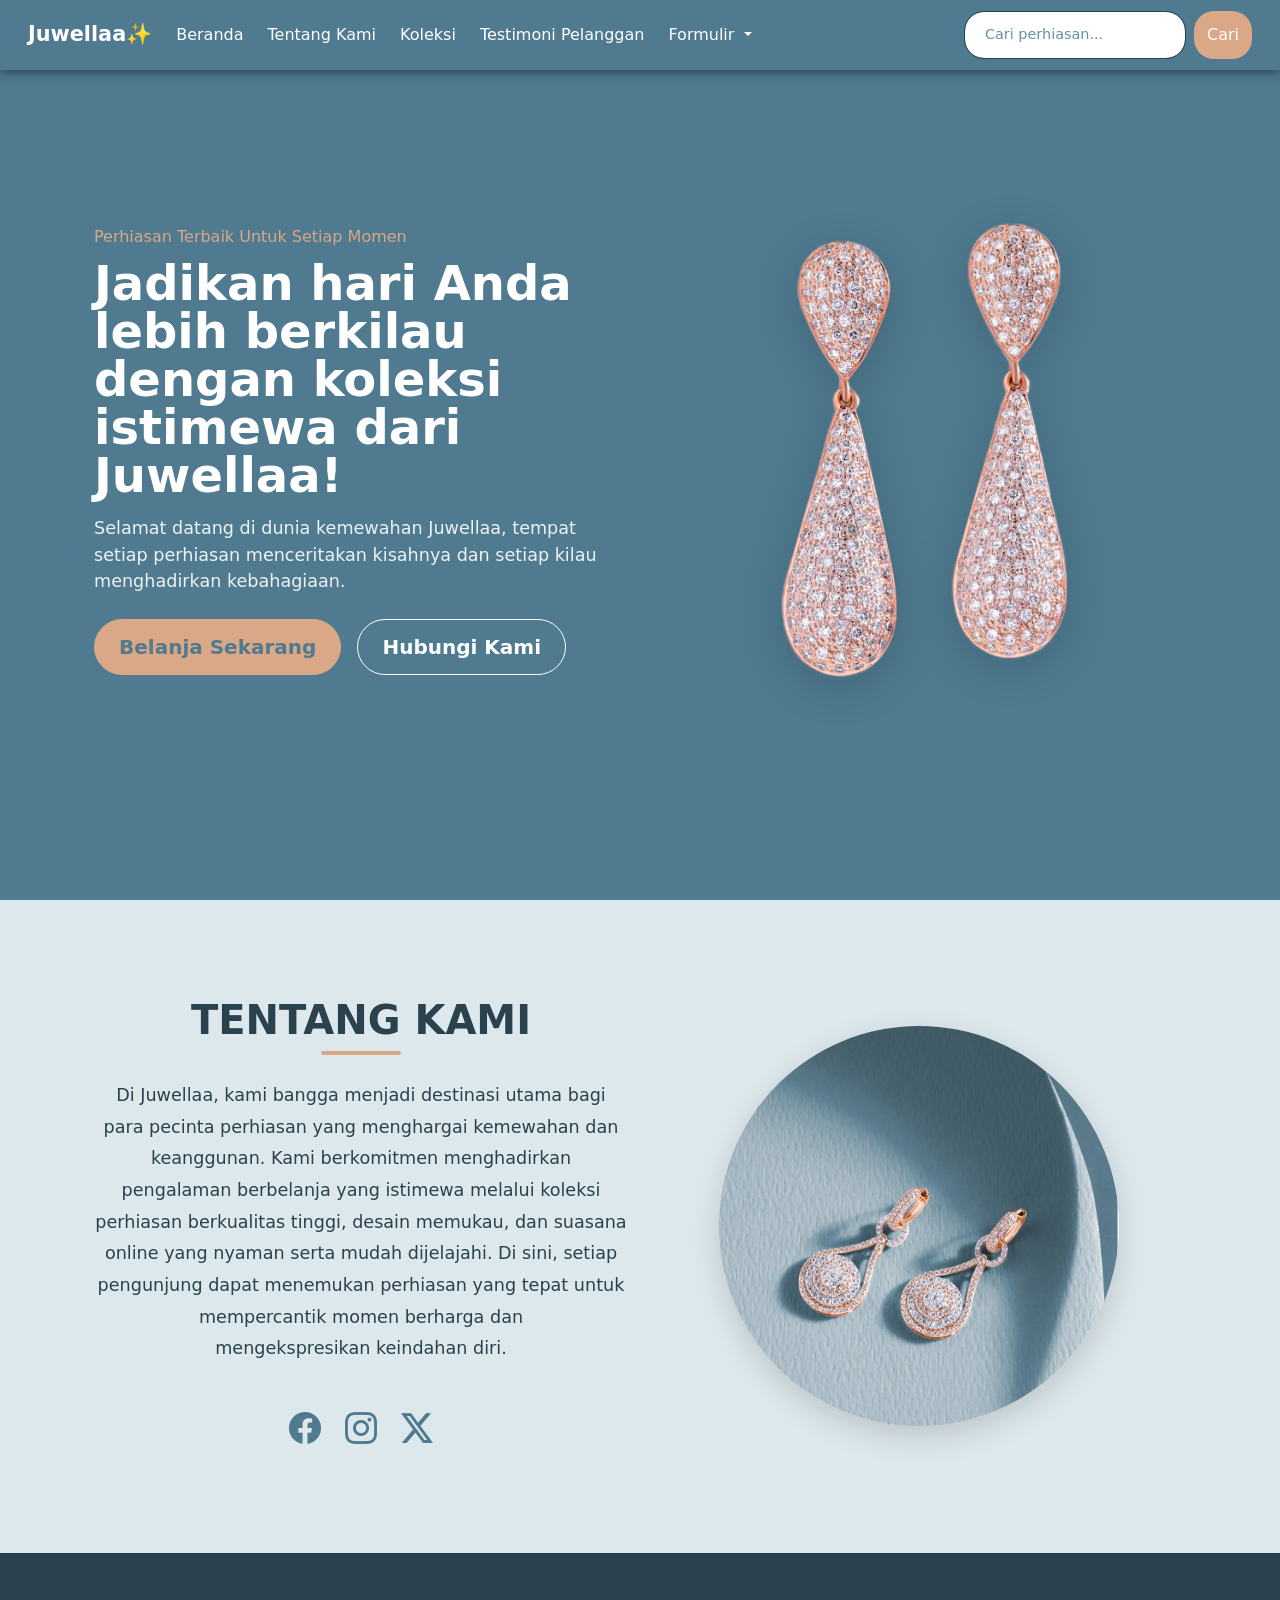
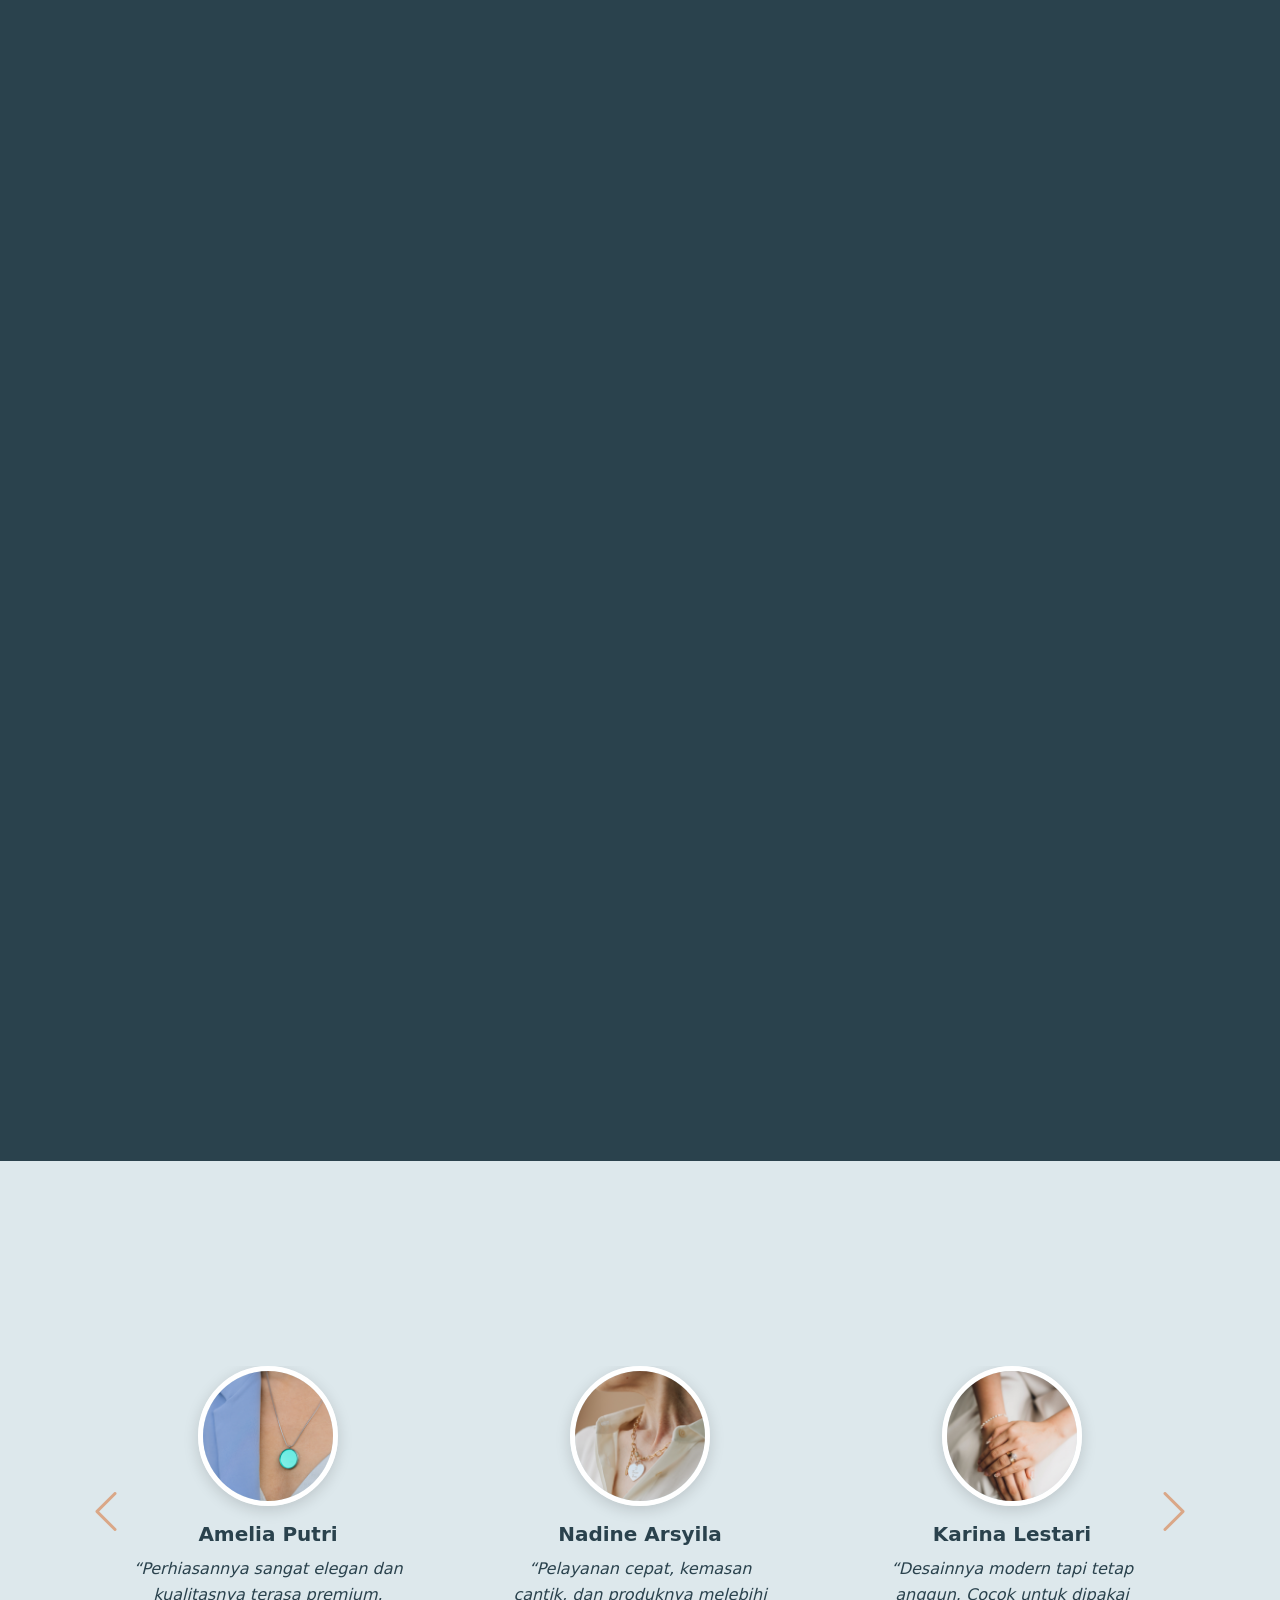
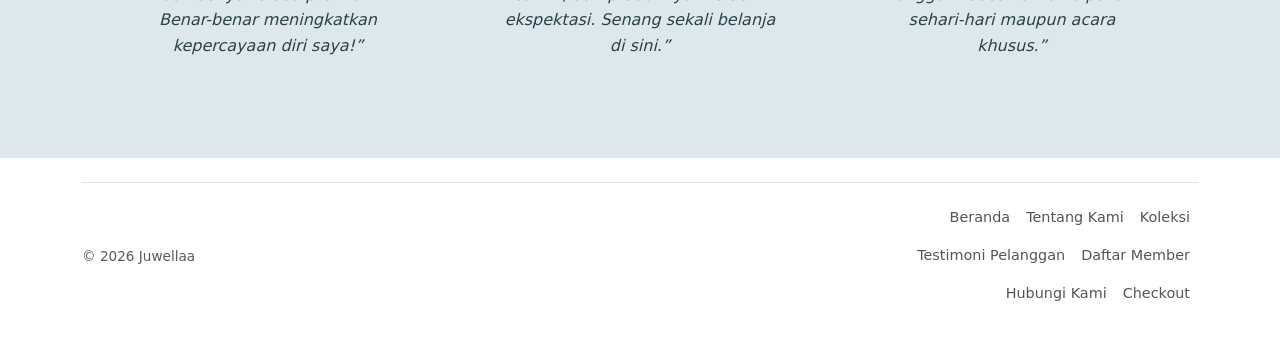
<file: index.html>
<!DOCTYPE html>
<html lang="en">

<head>
    <meta charset="UTF-8">
    <meta name="viewport" content="width=device-width, initial-scale=1.0">
    <title>Website Toko Online Perhiasan Juwellaa</title>
    <link href="https://cdn.jsdelivr.net/npm/bootstrap@5.3.8/dist/css/bootstrap.min.css" rel="stylesheet"
        integrity="sha384-sRIl4kxILFvY47J16cr9ZwB07vP4J8+LH7qKQnuqkuIAvNWLzeN8tE5YBujZqJLB" crossorigin="anonymous">
    <link rel="stylesheet" href="https://unpkg.com/aos@next/dist/aos.css" />
    <link rel="stylesheet" href="style.css">
    <link rel="stylesheet" href="https://cdn.jsdelivr.net/npm/bootstrap-icons@1.13.1/font/bootstrap-icons.min.css">
</head>

<body>
    <section id="navbar">
        <nav class="navbar navbar-expand-lg fixed-top">
            <div class="container-fluid">
                <a class="navbar-brand" href="#">Juwellaa✨</a>
                <button class="navbar-toggler" type="button" data-bs-toggle="collapse"
                    data-bs-target="#navbarSupportedContent" aria-controls="navbarSupportedContent"
                    aria-expanded="false" aria-label="Toggle navigation">
                    <span class="navbar-toggler-icon"></span>
                </button>
                <div class="collapse navbar-collapse" id="navbarSupportedContent">
                    <ul class="navbar-nav me-auto mb-2 mb-lg-0">
                        <li class="nav-item">
                            <a class="nav-link" aria-current="page" href="#beranda">Beranda</a>
                        </li>
                        <li class="nav-item">
                            <a class="nav-link" href="#tentangkami">Tentang Kami</a>
                        </li>
                        <li class="nav-item">
                            <a class="nav-link" href="#koleksi">Koleksi</a>
                        </li>
                        <li class="nav-item">
                            <a class="nav-link" href="#testimonipelanggan">Testimoni Pelanggan</a>
                        </li>
                        <li class="nav-item dropdown">
                            <a class="nav-link dropdown-toggle" href="#" role="button" data-bs-toggle="dropdown"
                                aria-expanded="false">
                                Formulir
                            </a>
                            <ul class="dropdown-menu">
                                <li><a class="dropdown-item" href="daftarmember.html">Daftar Member</a></li>
                                <li><a class="dropdown-item" href="hubungikami.html">Hubungi Kami</a></li>
                                <li>
                                    <hr class="dropdown-divider">
                                </li>
                                <li><a class="dropdown-item" href="checkout.html">Checkout</a></li>
                            </ul>
                        </li>
                    </ul>
                    <form class="d-flex" role="search">
                        <input class="form-control me-2" type="search" placeholder="Cari perhiasan..."
                            aria-label="Search" />
                        <button class="btn btn-outline-success" type="submit">Cari</button>
                    </form>
                </div>
            </div>
        </nav>
    </section>
    <section id="beranda" class="hero-section">
        <div class="container col-xxl-8 px-4 py-5">
            <div class="row flex-lg-row-reverse align-items-center g-5 py-5">
                <div class="col-10 col-sm-8 col-lg-6">
                    <img src="images/Perhiasan Beranda.png" class="d-block mx-lg-auto img-fluid" alt="Perhiasan Beranda"
                        width="700" height="500" loading="lazy">
                </div>
                <div class="col-lg-6">
                    <span class="sub-title">Perhiasan Terbaik untuk Setiap Momen</span>
                    <h1 class="display-5 fw-bold lh-1 mb-3 hero-title">Jadikan hari Anda lebih berkilau dengan koleksi
                        istimewa dari Juwellaa!
                    </h1>
                    <p class="lead hero-text">
                        Selamat datang di dunia kemewahan Juwellaa, tempat setiap perhiasan menceritakan kisahnya dan
                        setiap kilau menghadirkan kebahagiaan.
                    </p>
                    <div class="d-grid gap-2 d-md-flex justify-content-md-start mt-4">
                        <a href="#koleksi" type="button" class="btn btn-primary-custom btn-lg px-4 me-md-2">Belanja
                            Sekarang</button></a>
                        <a href="hubungikami.html" class="btn btn-outline-custom btn-lg px-4">Hubungi Kami</a>
                    </div>
                </div>
            </div>
        </div>
    </section>
    <section id="tentangkami">
        <div class="container col-xxl-8 px-4 py-2">
            <div class="row flex-lg-row-reverse align-items-center g-4 py-0">
                <div class="col-10 col-sm-8 col-lg-6">
                    <img src="images/Perhiasan Tentang Kami.png" class="d-block mx-lg-auto img-fluid"
                        alt="Perhiasan Tentang Kami" width="700" height="500" loading="lazy">
                </div>
                <div class="col-lg-6">
                    <h1 class="fw-bold lh-1 mb-3">Tentang Kami
                    </h1>
                    <p class="lead">Di Juwellaa, kami bangga menjadi destinasi utama bagi para pecinta perhiasan yang
                        menghargai kemewahan dan keanggunan. Kami berkomitmen menghadirkan pengalaman berbelanja yang
                        istimewa melalui koleksi perhiasan berkualitas tinggi, desain memukau, dan suasana online yang
                        nyaman serta mudah dijelajahi. Di sini, setiap pengunjung dapat menemukan perhiasan yang tepat
                        untuk mempercantik momen berharga dan mengekspresikan keindahan diri.
                    </p>
                    <div class="social-icons d-flex justify-content-center gap-4 mt-4">
                        <a href="https://www.facebook.com"><i class="bi bi-facebook"></i></a>
                        <a href="https://www.instagram.com"><i class="bi bi-instagram"></i></a>
                        <a href="https://x.com"><i class="bi bi-twitter-x"></i></a>
                    </div>
                </div>
            </div>
        </div>
    </section>
    <section id="koleksi" class="koleksi-section">
        <div class="container">
            <div class="koleksi-header text-center" data-aos="fade-down">
                <h1 class="fw-bold">KOLEKSI KAMI</h1>
                <div class="divider-custom"></div>
            </div>
            <div class="row row-cols-1 row-cols-sm-2 row-cols-md-3 g-5">
                <div class="col" data-aos="fade-up" data-aos-delay="100">
                    <div class="produk-item text-center">
                        <div class="img-wrapper">
                            <img src="images/1.png" class="img-fluid" alt="Serenity Grace">
                        </div>
                        <h5 class="produk-title">Serenity Grace</h5>
                        <p class="produk-desc">Hadir dengan sentuhan lembut yang membawa kesan anggun dan menenangkan
                            pada setiap penampilan.</p>
                    </div>
                </div>
                <div class="col" data-aos="fade-up" data-aos-delay="100">
                    <div class="produk-item text-center">
                        <div class="img-wrapper">
                            <img src="images/2.png" class="img-fluid" alt="Radiant Whisper">
                        </div>
                        <h5 class="produk-title">Radiant Whisper</h5>
                        <p class="produk-desc">Kilau halus yang memikat secara sederhana, ideal untuk menambah pesona
                            tanpa berlebihan.</p>
                    </div>
                </div>
                <div class="col" data-aos="fade-up" data-aos-delay="100">
                    <div class="produk-item text-center">
                        <div class="img-wrapper">
                            <img src="images/3.png" class="img-fluid" alt="Eternal Bloom">
                        </div>
                        <h5 class="produk-title">Eternal Bloom</h5>
                        <p class="produk-desc">Siluet elegan yang menggambarkan keindahan abadi, cocok untuk menemani
                            momen berharga sepanjang hari.</p>
                    </div>
                </div>
                <div class="col" data-aos="fade-up" data-aos-delay="100">
                    <div class="produk-item text-center">
                        <div class="img-wrapper">
                            <img src="images/4.png" class="img-fluid" alt="Lumina Edge">
                        </div>
                        <h5 class="produk-title">Lumina Edge</h5>
                        <p class="produk-desc">Gaya modern dengan daya tarik yang kuat, memberikan karakter berkelas
                            pada setiap tampilan.</p>
                    </div>
                </div>
                <div class="col" data-aos="fade-up" data-aos-delay="100">
                    <div class="produk-item text-center">
                        <div class="img-wrapper">
                            <img src="images/5.png" class="img-fluid" alt="Essence Aura">
                        </div>
                        <h5 class="produk-title">Essence Aura</h5>
                        <p class="produk-desc">Keindahan yang memancarkan pesona alami, menciptakan kesan lembut dan
                            menawan.</p>
                    </div>
                </div>
                <div class="col" data-aos="fade-up" data-aos-delay="100">
                    <div class="produk-item text-center">
                        <div class="img-wrapper">
                            <img src="images/6.png" class="img-fluid" alt="Celeste Dawn">
                        </div>
                        <h5 class="produk-title">Celeste Dawn</h5>
                        <p class="produk-desc">Nuansa feminin yang halus, memberikan sentuhan mewah yang tetap terasa
                            ringan dan elegan.</p>
                    </div>
                </div>
            </div>
        </div>
    </section>
    <section id="testimonipelanggan" class="testimoni-section">
        <div class="container">
            <div class="testimoni-header text-center mb-5" data-aos="fade-down">
                <h2 class="fw-bold">TESTIMONI PELANGGAN</h2>
                <div class="divider-custom"></div>
            </div>
            <div id="testimonialCarousel" class="carousel slide" data-bs-ride="carousel">
                <div class="carousel-inner">
                    <div class="carousel-item active">
                        <div class="container">
                            <div class="row">
                                <div class="col-md-4 text-center">
                                    <img src="images/7.png" class="rounded-circle testimonial-img mb-3"
                                        alt="Amelia Putri">
                                    <h5 class="customer-name">Amelia Putri</h5>
                                    <p class="testimonial-text">“Perhiasannya sangat elegan dan kualitasnya terasa
                                        premium. Benar-benar meningkatkan kepercayaan diri saya!”</p>
                                </div>
                                <div class="col-md-4 text-center">
                                    <img src="images/8.png" class="rounded-circle testimonial-img mb-3"
                                        alt="Nadine Arsyila">
                                    <h5 class="customer-name">Nadine Arsyila</h5>
                                    <p class="testimonial-text">“Pelayanan cepat, kemasan cantik, dan produknya melebihi
                                        ekspektasi. Senang sekali belanja di sini.”</p>
                                </div>
                                <div class="col-md-4 text-center">
                                    <img src="images/9.png" class="rounded-circle testimonial-img mb-3"
                                        alt="Karina Lestari">
                                    <h5 class="customer-name">Karina Lestari</h5>
                                    <p class="testimonial-text">“Desainnya modern tapi tetap anggun. Cocok untuk dipakai
                                        sehari-hari maupun acara khusus.”</p>
                                </div>
                            </div>
                        </div>
                    </div>
                    <div class="carousel-item">
                        <div class="container">
                            <div class="row justify-content-center">
                                <div class="col-md-4 text-center">
                                    <img src="images/10.png" class="rounded-circle testimonial-img mb-3"
                                        alt="Selina Maharani">
                                    <h5 class="customer-name">Selina Maharani</h5>
                                    <p class="testimonial-text">“Saya suka sekali dengan detailnya. Sangat rapi dan
                                        terlihat mewah tanpa harus berlebihan.”</p>
                                </div>
                                <div class="col-md-4 text-center">
                                    <img src="images/11.png" class="rounded-circle testimonial-img mb-3"
                                        alt="Mira Adeline">
                                    <h5 class="customer-name">Mira Adeline</h5>
                                    <p class="testimonial-text">“Pengalaman belanja yang menyenangkan. Dari pemesanan
                                        sampai barang tiba, semuanya memuaskan.”</p>
                                </div>
                                <div class="col-md-4 text-center">
                                    <img src="images/12.png" class="rounded-circle testimonial-img mb-3"
                                        alt="Bianca Clarissa">
                                    <h5 class="customer-name">Bianca Clarissa</h5>
                                    <p class="testimonial-text">"Kualitasnya sangat premium, detail perhiasannya halus
                                        dan benar-benar berkelas."</p>
                                </div>
                            </div>
                        </div>
                    </div>
                </div>
                <button class="carousel-control-prev" type="button" data-bs-target="#testimonialCarousel"
                    data-bs-slide="prev">
                    <i class="bi bi-chevron-left"></i>
                </button>
                <button class="carousel-control-next" type="button" data-bs-target="#testimonialCarousel"
                    data-bs-slide="next">
                    <i class="bi bi-chevron-right"></i>
                </button>
            </div>
        </div>
    </section>
    <section id="footer">
        <div class="container">
            <footer class="d-flex flex-wrap justify-content-between align-items-center py-3 my-4 border-top">
                <p class="col-md-4 mb-0 text-body-secondary">© 2026 Juwellaa</p>
                <a href="/" class="col-md-4 d-flex align-items-center justify-content-center mb-3 mb-md-0 me-md-auto link-body-emphasis text-decoration-none" aria-label="Bootstrap">
                    <svg class="bi me-2" width="40" height="32" aria-hidden="true">
                        <use xlink:href="#bootstrap"></use>
                    </svg>
                </a>
                <ul class="nav col-md-4 justify-content-end">
                    <li class="nav-item"><a href="#beranda" class="nav-link px-2 text-body-secondary">Beranda</a></li>
                    <li class="nav-item"><a href="#tentangkami" class="nav-link px-2 text-body-secondary">Tentang Kami</a></li>
                    <li class="nav-item"><a href="#koleksi" class="nav-link px-2 text-body-secondary">Koleksi</a></li>
                    <li class="nav-item"><a href="#testimonipelanggan" class="nav-link px-2 text-body-secondary">Testimoni Pelanggan</a></li>
                    <li class="nav-item"><a href="daftarmember.html" class="nav-link px-2 text-body-secondary">Daftar Member</a></li>
                    <li class="nav-item"><a href="hubungikami.html" class="nav-link px-2 text-body-secondary">Hubungi Kami</a></li>
                    <li class="nav-item"><a href="checkout.html" class="nav-link px-2 text-body-secondary">Checkout</a></li>
                </ul>
            </footer>
        </div>
    </section>
    <script src="https://cdn.jsdelivr.net/npm/bootstrap@5.3.8/dist/js/bootstrap.bundle.min.js"
        integrity="sha384-FKyoEForCGlyvwx9Hj09JcYn3nv7wiPVlz7YYwJrWVcXK/BmnVDxM+D2scQbITxI"
        crossorigin="anonymous"></script>
    <script src="https://unpkg.com/aos@next/dist/aos.js"></script>
    <script>
        AOS.init();
    </script>
</body>

</html>
</file>
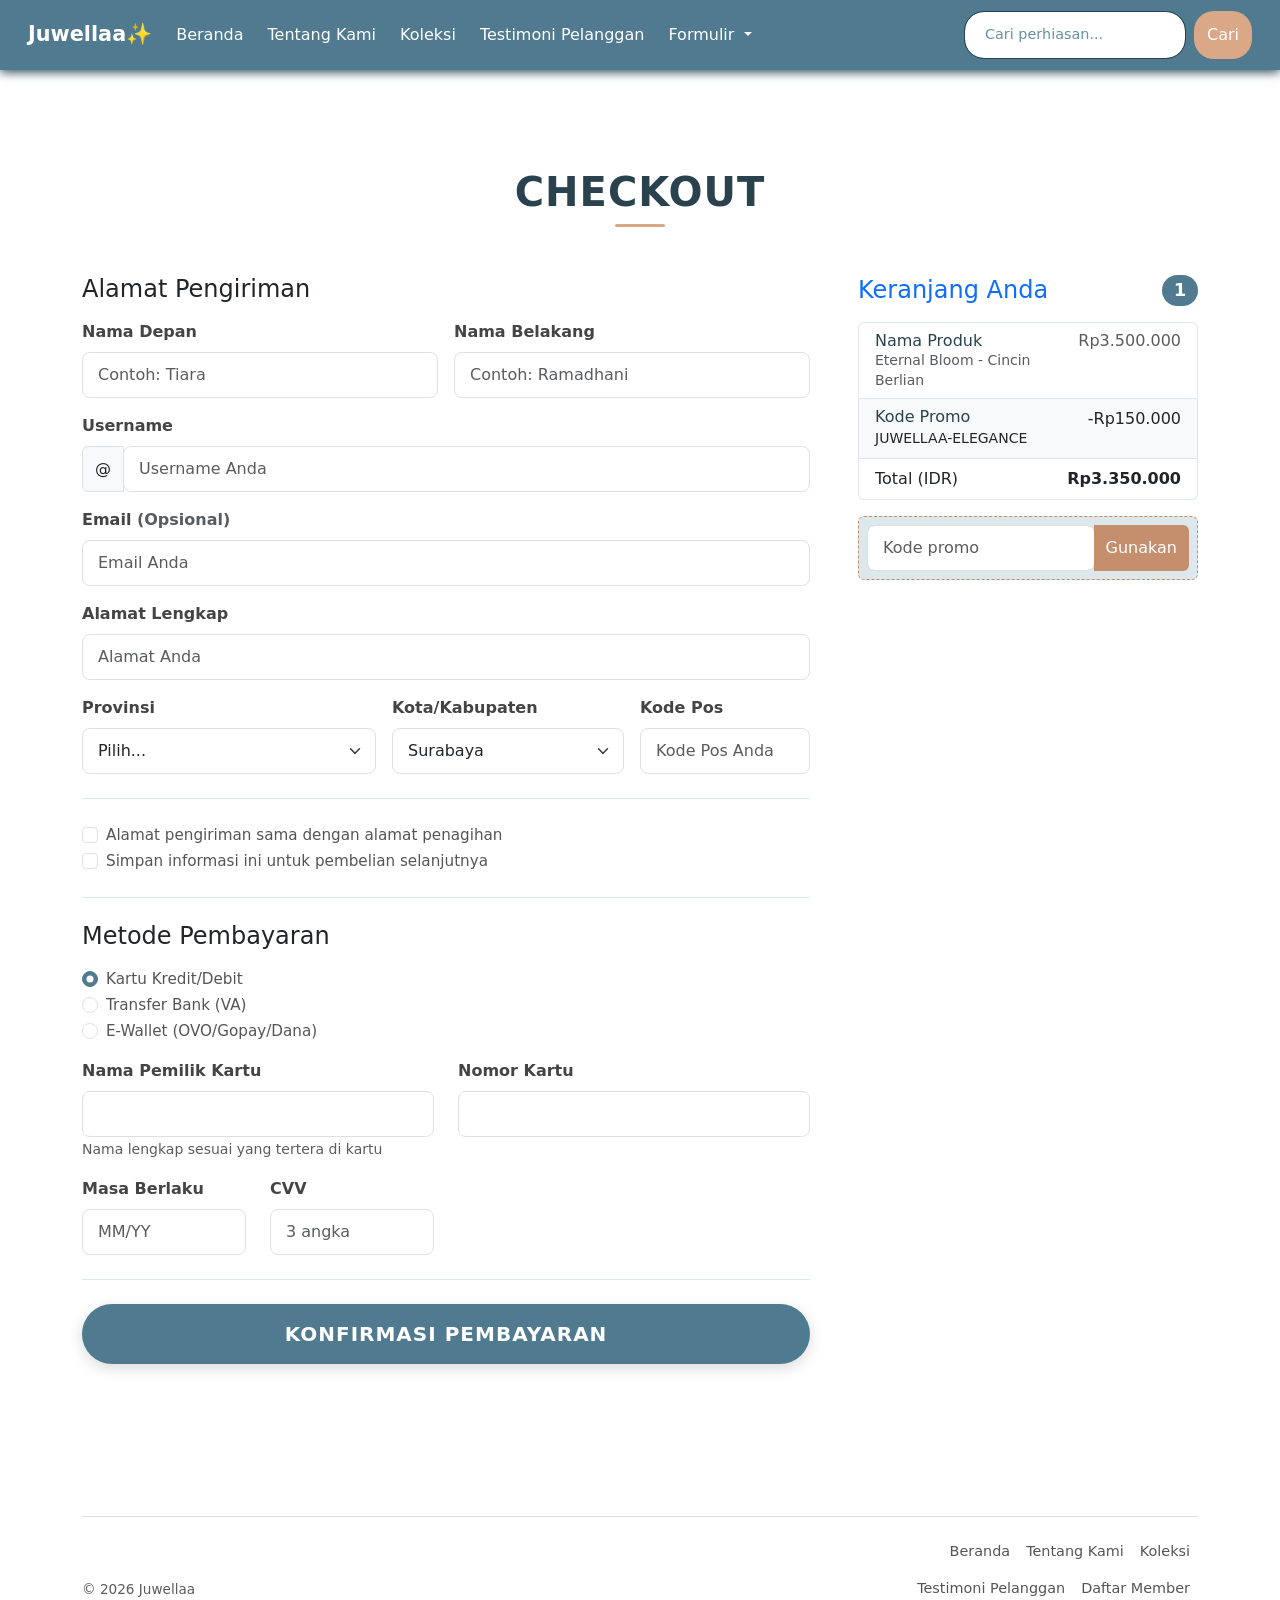
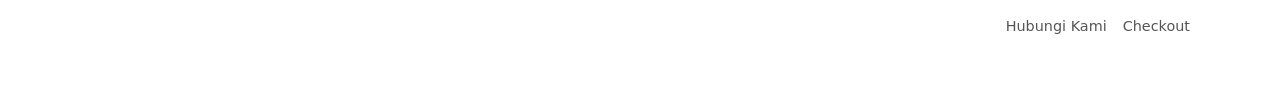
<file: checkout.html>
<!DOCTYPE html>
<html lang="en">

<head>
    <meta charset="UTF-8">
    <meta name="viewport" content="width=device-width, initial-scale=1.0">
    <title>Checkout - Website Toko Online Perhiasan Juwellaa</title>
    <link href="https://cdn.jsdelivr.net/npm/bootstrap@5.3.8/dist/css/bootstrap.min.css" rel="stylesheet"
        integrity="sha384-sRIl4kxILFvY47J16cr9ZwB07vP4J8+LH7qKQnuqkuIAvNWLzeN8tE5YBujZqJLB" crossorigin="anonymous">
    <link rel="stylesheet" href="https://unpkg.com/aos@next/dist/aos.css" />
    <link rel="stylesheet" href="style.css">
    <link rel="stylesheet" href="https://cdn.jsdelivr.net/npm/bootstrap-icons@1.13.1/font/bootstrap-icons.min.css">
</head>

<body>
    <section id="navbar">
        <nav class="navbar navbar-expand-lg fixed-top">
            <div class="container-fluid">
                <a class="navbar-brand" href="#">Juwellaa✨</a>
                <button class="navbar-toggler" type="button" data-bs-toggle="collapse"
                    data-bs-target="#navbarSupportedContent" aria-controls="navbarSupportedContent"
                    aria-expanded="false" aria-label="Toggle navigation">
                    <span class="navbar-toggler-icon"></span>
                </button>
                <div class="collapse navbar-collapse" id="navbarSupportedContent">
                    <ul class="navbar-nav me-auto mb-2 mb-lg-0">
                        <li class="nav-item">
                            <a class="nav-link" href="index.html#beranda">Beranda</a>
                        </li>
                        <li class="nav-item">
                            <a class="nav-link" href="index.html#tentangkami">Tentang Kami</a>
                        </li>
                        <li class="nav-item">
                            <a class="nav-link" href="index.html#koleksi">Koleksi</a>
                        </li>
                        <li class="nav-item">
                            <a class="nav-link" href="index.html#testimonipelanggan">Testimoni Pelanggan</a>
                        </li>
                        <li class="nav-item dropdown">
                            <a class="nav-link dropdown-toggle" href="#" role="button" data-bs-toggle="dropdown"
                                aria-expanded="false">
                                Formulir
                            </a>
                            <ul class="dropdown-menu">
                                <li><a class="dropdown-item" href="daftarmember.html">Daftar Member</a></li>
                                <li><a class="dropdown-item" href="hubungikami.html">Hubungi Kami</a></li>
                                <li>
                                    <hr class="dropdown-divider">
                                </li>
                                <li><a class="dropdown-item" href="checkout.html">Checkout</a></li>
                            </ul>
                        </li>
                    </ul>
                    <form class="d-flex" role="search">
                        <input class="form-control me-2" type="search" placeholder="Cari perhiasan..."
                            aria-label="Search" />
                        <button class="btn btn-outline-success" type="submit">Cari</button>
                    </form>
                </div>
            </div>
        </nav>
    </section>
    <section id="checkout" class="container">
        <div class="py-5 text-center">
            <h2 class="fw-bold">CHECKOUT</h2>
            <span class="divider-custom"></span>
        </div>
        <div class="row g-5 justify-content-center">
            <div class="col-md-5 col-lg-4 order-md-last">
                <h4 class="d-flex justify-content-between align-items-center mb-3">
                    <span class="text-primary">Keranjang Anda</span>
                    <span class="badge bg-primary rounded-pill">1</span>
                </h4>
                <ul class="list-group mb-3">
                    <li class="list-group-item d-flex justify-content-between lh-sm">
                        <div>
                            <h6 class="my-0">Nama Produk</h6>
                            <small class="text-body-secondary">Eternal Bloom - Cincin Berlian</small>
                        </div>
                        <span class="text-body-secondary">Rp3.500.000</span>
                    </li>
                    <li class="list-group-item d-flex justify-content-between bg-body-tertiary">
                        <div class="text-succes">
                            <h6 class="my-0">Kode Promo</h6>
                            <small>JUWELLAA-ELEGANCE</small>
                        </div>
                        <span class="text-succes">-Rp150.000</span>
                    </li>
                    <li class="list-group-item d-flex justify-content-between">
                        <span>Total (IDR)</span>
                        <strong>Rp3.350.000</strong>
                    </li>
                </ul>
                <form class="card p-2">
                    <div class="input-group">
                        <input type="text" class="form-control" placeholder="Kode promo">
                        <button type="submit" class="btn btn-secondary">Gunakan</button>
                    </div>
                </form>
            </div>
            <div class="col-md-7 col-lg-8">
                <h4 class="mb-3">Alamat Pengiriman</h4>
                <form class="needs-validation" novalidate>
                    <div class="row g-3">
                        <div class="col-sm-6">
                            <label for="firstName" class="form-label">Nama Depan</label>
                            <input type="text" class="form-control" id="firstName" placeholder="Contoh: Tiara" required>
                            <div class="invalid-feedback">Nama depan wajib diisi.</div>
                        </div>
                        <div class="col-sm-6">
                            <label for="lastName" class="form-label">Nama Belakang</label>
                            <input type="text" class="form-control" id="lastName" placeholder="Contoh: Ramadhani" required>
                            <div class="invalid-feedback">Nama belakang wajib diisi.</div>
                        </div>
                        <div class="col-12">
                            <label for="username" class="form-label">Username</label>
                            <div class="input-group has-validation">
                                <span class="input-group-text">@</span>
                                <input type="text" class="form-control" id="username" placeholder="Username Anda" required>
                                <div class="invalid-feedback">Username wajib diisi.</div>
                            </div>
                        </div>
                        <div class="col-12">
                            <label for="email" class="form-label">Email <span class="text-body-secondary">(Opsional)</span></label>
                            <input type="email" class="form-control" id="email" placeholder="Email Anda">
                            <div class="invalid-feedback">Masukkan alamat email yang valid.</div>
                        </div>
                        <div class="col-12">
                            <label for="address" class="form-label">Alamat Lengkap</label>
                            <input type="text" class="form-control" id="address" placeholder="Alamat Anda" required>
                            <div class="invalid-feedback">Alamat pengiriman wajib diisi.</div>
                        </div>
                        <div class="col-md-5"> 
                            <label for="country" class="form-label">Provinsi</label>
                            <select class="form-select" id="country" required>
                                <option value="">Pilih...</option>
                                <option>Jawa Timur</option>
                                <option>Jawa Tengah</option>
                                <option>Jawa Barat</option>
                                <option>DKI Jakarta</option>
                            </select>
                            <div class="invalid-feedback">Silahkan pilih provinsi.</div>
                        </div>
                        <div class="col-md-4"> <label for="state" class="form-label">Kota/Kabupaten</label>
                            <select class="form-select" id="state" required>
                                <option>Surabaya</option>
                                <option>Malang</option>
                                <option>Semarang</option>
                                <option>Bandung</option>
                            </select>
                            <div class="invalid-feedback">Silakan pilih kota.</div>
                        </div>
                        <div class="col-md-3">
                            <label for="zip" class="form-label">Kode Pos</label>
                            <input type="text" class="form-control" id="zip" placeholder="Kode Pos Anda" required>
                            <div class="invalid-feedback">Kode pos wajib diisi.</div>
                        </div>
                    </div>
                    <hr class="my-4">
                    <div class="form-check">
                        <input type="checkbox" class="form-check-input" id="same-address">
                        <label class="form-check-label" for="same-address">Alamat pengiriman sama dengan alamat penagihan</label>
                    </div>
                    <div class="form-check">
                        <input type="checkbox" class="form-check-input" id="save-info">
                        <label class="form-check-label" for="save-info">Simpan informasi ini untuk pembelian selanjutnya</label>
                    </div>
                    <hr class="my-4">
                    <h4 class="mb-3">Metode Pembayaran</h4>
                    <div class="my-3">
                        <div class="form-check">
                            <input id="credit" name="paymentMethod" type="radio" class="form-check-input" checked required>
                            <label class="form-check-label" for="credit">Kartu Kredit/Debit</label>
                        </div>
                        <div class="form-check">
                            <input id="transfer" name="paymentMethod" type="radio" class="form-check-input" required>
                            <label class="form-check-label" for="transfer">Transfer Bank (VA)</label>
                        </div>
                        <div class="form-check">
                            <input id="ewallet" name="paymentMethod" type="radio" class="form-check-input" required>
                            <label class="form-check-label" for="ewallet">E-Wallet (OVO/Gopay/Dana)</label>
                        </div>
                    </div>
                    <div class="row gy-3">
                        <div class="col-md-6">
                            <label for="cc-name" class="form-label">Nama Pemilik Kartu</label>
                            <input type="text" class="form-control" id="cc-name" placeholder="" required>
                            <small class="text-body-secondary">Nama lengkap sesuai yang tertera di kartu</small>
                            <div class="invalid-feedback">Nama pada kartu wajib diisi.</div>
                        </div>
                        <div class="col-md-6">
                            <label for="cc-number" class="form-label">Nomor Kartu</label>
                            <input type="text" class="form-control" id="cc-number" placeholder="" required>
                            <div class="invalid-feedback">Nomor kartu wajib diisi.</div>
                        </div>
                        <div class="col-md-3">
                            <label for="cc-expiration" class="form-label">Masa Berlaku</label>
                            <input type="text" class="form-control" id="cc-expiration" placeholder="MM/YY" required>
                            <div class="invalid-feedback">Masa berlaku wajib diisi.</div>
                        </div>
                        <div class="col-md-3">
                            <label for="cc-cvv" class="form-label">CVV</label>
                            <input type="text" class="form-control" id="cc-cvv" placeholder="3 angka" required>
                            <div class="invalid-feedback">Kode keamanan (CVV) wajib diisi.</div>
                        </div>
                    </div>
                    <hr class="my-4">
                    <button class="w-100 btn btn-primary btn-lg mb-5" type="submit">Konfirmasi Pembayaran</button>
                </form>
            </div>
    </section>
    <section id="footer">
        <div class="container">
            <footer class="d-flex flex-wrap justify-content-between align-items-center py-3 my-4 border-top">
                <p class="col-md-4 mb-0 text-body-secondary">© 2026 Juwellaa</p>
                <a href="/" class="col-md-4 d-flex align-items-center justify-content-center mb-3 mb-md-0 me-md-auto link-body-emphasis text-decoration-none" aria-label="Bootstrap">
                    <svg class="bi me-2" width="40" height="32" aria-hidden="true">
                        <use xlink:href="#bootstrap"></use>
                    </svg>
                </a>
                <ul class="nav col-md-4 justify-content-end">
                    <li class="nav-item"><a href="index.html#beranda" class="nav-link px-2 text-body-secondary">Beranda</a></li>
                    <li class="nav-item"><a href="index.html#tentangkami" class="nav-link px-2 text-body-secondary">Tentang Kami</a></li>
                    <li class="nav-item"><a href="index.html#koleksi" class="nav-link px-2 text-body-secondary">Koleksi</a></li>
                    <li class="nav-item"><a href="index.html#testimonipelanggan" class="nav-link px-2 text-body-secondary">Testimoni Pelanggan</a></li>
                    <li class="nav-item"><a href="daftarmember.html" class="nav-link px-2 text-body-secondary">Daftar Member</a></li>
                    <li class="nav-item"><a href="hubungikami.html" class="nav-link px-2 text-body-secondary">Hubungi Kami</a></li>
                    <li class="nav-item"><a href="checkout.html" class="nav-link px-2 text-body-secondary">Checkout</a></li>
                </ul>
            </footer>
        </div>
    </section>
    <script src="https://cdn.jsdelivr.net/npm/bootstrap@5.3.8/dist/js/bootstrap.bundle.min.js"
        integrity="sha384-FKyoEForCGlyvwx9Hj09JcYn3nv7wiPVlz7YYwJrWVcXK/BmnVDxM+D2scQbITxI"
        crossorigin="anonymous"></script>
    <script src="https://unpkg.com/aos@next/dist/aos.js"></script>
    <script>
        AOS.init();
        (() => {
            'use strict'
            const forms = document.querySelectorAll('.needs-validation')
            Array.from(forms).forEach(form => {
                form.addEventListener('submit', event => {
                    if (!form.checkValidity()) {
                        event.preventDefault()
                        event.stopPropagation()
                    }
                    form.classList.add('was-validated')
                }, false)
            })
        })()
    </script>
</body>

</html>
</file>
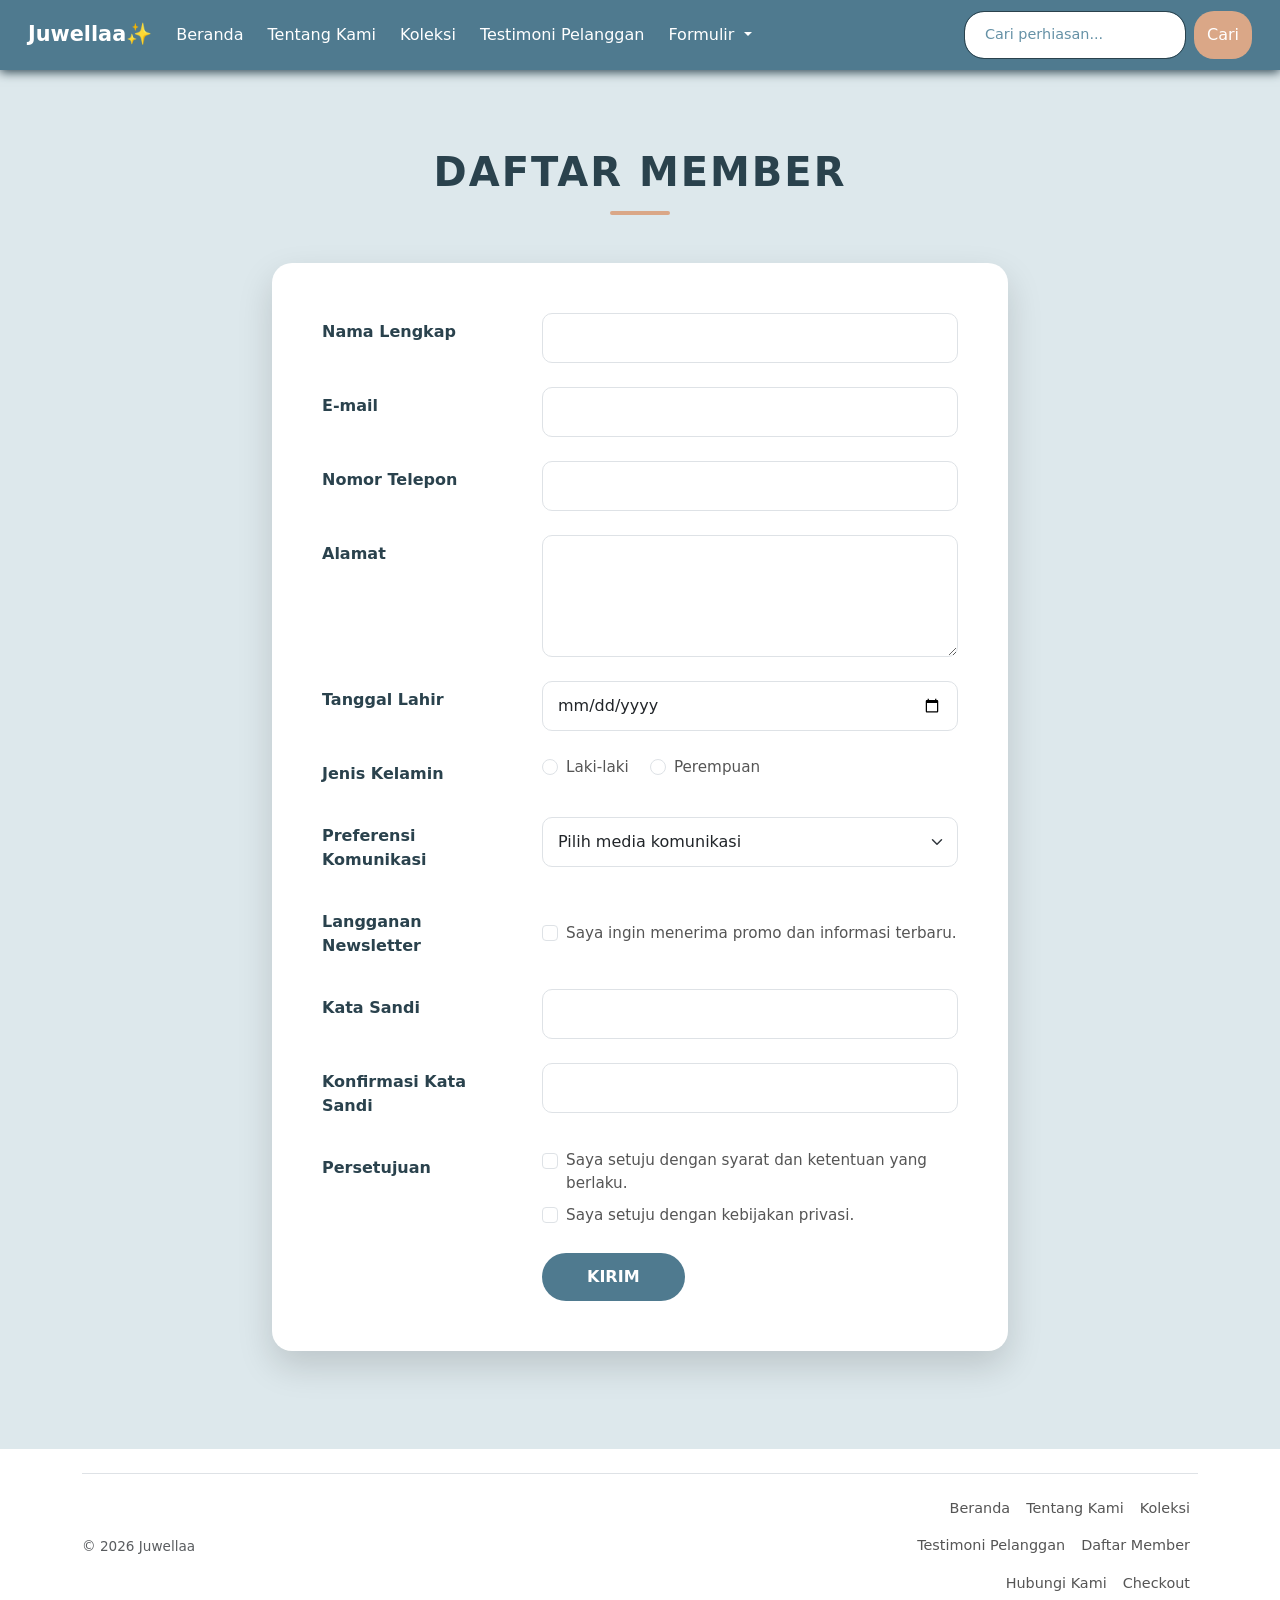
<file: daftarmember.html>
<!DOCTYPE html>
<html lang="en">

<head>
    <meta charset="UTF-8">
    <meta name="viewport" content="width=device-width, initial-scale=1.0">
    <title>Daftar Member - Website Toko Online Perhiasan Juwellaa</title>
    <link href="https://cdn.jsdelivr.net/npm/bootstrap@5.3.8/dist/css/bootstrap.min.css" rel="stylesheet"
        integrity="sha384-sRIl4kxILFvY47J16cr9ZwB07vP4J8+LH7qKQnuqkuIAvNWLzeN8tE5YBujZqJLB" crossorigin="anonymous">
    <link rel="stylesheet" href="https://unpkg.com/aos@next/dist/aos.css" />
    <link rel="stylesheet" href="style.css">
    <link rel="stylesheet" href="https://cdn.jsdelivr.net/npm/bootstrap-icons@1.13.1/font/bootstrap-icons.min.css">
</head>

<body>
    <section id="navbar">
        <nav class="navbar navbar-expand-lg fixed-top">
            <div class="container-fluid">
                <a class="navbar-brand" href="#">Juwellaa✨</a>
                <button class="navbar-toggler" type="button" data-bs-toggle="collapse"
                    data-bs-target="#navbarSupportedContent" aria-controls="navbarSupportedContent"
                    aria-expanded="false" aria-label="Toggle navigation">
                    <span class="navbar-toggler-icon"></span>
                </button>
                <div class="collapse navbar-collapse" id="navbarSupportedContent">
                    <ul class="navbar-nav me-auto mb-2 mb-lg-0">
                        <li class="nav-item">
                            <a class="nav-link" href="index.html#beranda">Beranda</a>
                        </li>
                        <li class="nav-item">
                            <a class="nav-link" href="index.html#tentangkami">Tentang Kami</a>
                        </li>
                        <li class="nav-item">
                            <a class="nav-link" href="index.html#koleksi">Koleksi</a>
                        </li>
                        <li class="nav-item">
                            <a class="nav-link" href="index.html#testimonipelanggan">Testimoni Pelanggan</a>
                        </li>
                        <li class="nav-item dropdown">
                            <a class="nav-link dropdown-toggle" href="#" role="button" data-bs-toggle="dropdown"
                                aria-expanded="false">
                                Formulir
                            </a>
                            <ul class="dropdown-menu">
                                <li><a class="dropdown-item" href="daftarmember.html">Daftar Member</a></li>
                                <li><a class="dropdown-item" href="hubungikami.html">Hubungi Kami</a></li>
                                <li>
                                    <hr class="dropdown-divider">
                                </li>
                                <li><a class="dropdown-item" href="checkout.html">Checkout</a></li>
                            </ul>
                        </li>
                    </ul>
                    <form class="d-flex" role="search">
                        <input class="form-control me-2" type="search" placeholder="Cari perhiasan..."
                            aria-label="Search" />
                        <button class="btn btn-outline-success" type="submit">Cari</button>
                    </form>
                </div>
            </div>
        </nav>
    </section>
    <section id="daftarmember">
        <main class="container py-5">
            <header class="member-header text-center mb-5">
                <h1 class="fw-bold">Daftar Member</h1>
                <div class="divider-custom"></div>
            </header>
            <div class="row justify-content-center">
                <div class="col-md-10 col-lg-8">
                    <div class="form-card-member">
                        <form action="javascript:void(0);" class="needs-validation" id="formMember" novalidate>
                            <div class="row mb-4">
                                <label for="nama" class="col-sm-4 col-form-label">Nama Lengkap</label>
                                <div class="col-sm-8">
                                    <input type="text" class="form-control" id="nama" required>
                                </div>
                            </div>
                            <div class="row mb-4">
                                <label for="email" class="col-sm-4 col-form-label">E-mail</label>
                                <div class="col-sm-8">
                                    <input type="email" class="form-control" id="email" name="email" required>
                                </div>
                            </div>
                            <div class="row mb-4">
                                <label for="telp" class="col-sm-4 col-form-label">Nomor Telepon</label>
                                <div class="col-sm-8">
                                    <input type="tel" class="form-control" id="telp" name="telp" required>
                                </div>
                            </div>
                            <div class="row mb-4">
                                <label for="alamat" class="col-sm-4 col-form-label">Alamat</label>
                                <div class="col-sm-8">
                                    <textarea class="form-control" id="alamat" name="alamat" rows="4" required></textarea>
                                </div>
                            </div>
                            <div class="row mb-4">
                                <label for="tgl_lahir" class="col-sm-4 col-form-label">Tanggal Lahir</label>
                                <div class="col-sm-8">
                                    <input type="date" class="form-control" id="tgl_lahir" required>
                                </div>
                            </div>
                            <div class="row mb-4">
                                <label class="col-sm-4 col-form-label">Jenis Kelamin</label>
                                <div class="col-sm-8">
                                    <div class="form-check form-check-inline">
                                        <input class="form-check-input" type="radio" name="gender" id="laki" value="Laki-laki" required>
                                        <label class="form-check-label" for="laki">Laki-laki</label>
                                    </div>
                                    <div class="form-check form-check-inline">
                                        <input class="form-check-input" type="radio" name="gender" id="perempuan" value="Perempuan" required>
                                        <label class="form-check-label" for="perempuan">Perempuan</label>
                                    </div>
                                </div>
                            </div>
                            <div class="row mb-4">
                                <label for="preferensi" class="col-sm-4 col-form-label">Preferensi Komunikasi</label>
                                <div class="col-sm-8">
                                    <select class="form-select" id="preferensi" name="preferensi" required>
                                        <option value="" selected disabled>Pilih media komunikasi</option>
                                        <option value="email">E-mail</option>
                                        <option value="whatsapp">Whatsapp</option>
                                        <option value="telpon">Telepon</option>
                                    </select>
                                </div>
                            </div>
                            <div class="row mb-4 align-items-center">
                                <label class="col-sm-4 col-form-label">Langganan Newsletter</label>
                                <div class="col-sm-8">
                                    <div class="form-check">
                                        <input class="form-check-input" type="checkbox" id="newsletter" name="newsletter">
                                        <label class="form-check-label" for="newsletter">
                                            Saya ingin menerima promo dan informasi terbaru.
                                        </label>
                                    </div>
                                </div>
                            </div>
                            <div class="row mb-4">
                                <label for="password" class="col-sm-4 col-form-label">Kata Sandi</label>
                                <div class="col-sm-8">
                                    <input type="password" class="form-control" id="password" name="password" required>
                                </div>
                            </div>
                            <div class="row mb-4">
                                <label for="confirm-password" class="col-sm-4 col-form-label">Konfirmasi Kata Sandi</label>
                                <div class="col-sm-8">
                                    <input type="password" class="form-control" id="confirm_password" name="confirm_password" required>
                                </div>
                            </div>
                            <div class="row mb-4">
                                <label class="col-sm-4 col-form-label">Persetujuan</label>
                                <div class="col-sm-8">
                                    <div class="form-check mb-2">
                                        <input class="form-check-input" type="checkbox" id="syarat" name="syarat" required>
                                        <label class="form-check-label" for="syarat">
                                            Saya setuju dengan syarat dan ketentuan yang berlaku.
                                        </label>
                                    </div>
                                    <div class="form-check">
                                        <input class="form-check-input" type="checkbox" id="privasi" name="privasi" required>
                                        <label class="form-check-label" for="privasi">
                                            Saya setuju dengan kebijakan privasi.
                                        </label>
                                    </div>
                                </div>
                            </div>
                            <div class="row">
                                <div class="col-sm-8 offset-sm-4">
                                    <button type="submit" class="btn btn-member-submit">Kirim</button>
                                </div>
                            </div>
                        </form>
                    </div>
                </div>
            </div>
        </main>
    </section>
    <section id="footer">
        <div class="container">
            <footer class="d-flex flex-wrap justify-content-between align-items-center py-3 my-4 border-top">
                <p class="col-md-4 mb-0 text-body-secondary">© 2026 Juwellaa</p>
                <a href="/" class="col-md-4 d-flex align-items-center justify-content-center mb-3 mb-md-0 me-md-auto link-body-emphasis text-decoration-none" aria-label="Bootstrap">
                    <svg class="bi me-2" width="40" height="32" aria-hidden="true">
                        <use xlink:href="#bootstrap"></use>
                    </svg>
                </a>
                <ul class="nav col-md-4 justify-content-end">
                    <li class="nav-item"><a href="index.html#beranda" class="nav-link px-2 text-body-secondary">Beranda</a></li>
                    <li class="nav-item"><a href="index.html#tentangkami" class="nav-link px-2 text-body-secondary">Tentang Kami</a></li>
                    <li class="nav-item"><a href="index.html#koleksi" class="nav-link px-2 text-body-secondary">Koleksi</a></li>
                    <li class="nav-item"><a href="index.html#testimonipelanggan" class="nav-link px-2 text-body-secondary">Testimoni Pelanggan</a></li>
                    <li class="nav-item"><a href="daftarmember.html" class="nav-link px-2 text-body-secondary">Daftar Member</a></li>
                    <li class="nav-item"><a href="hubungikami.html" class="nav-link px-2 text-body-secondary">Hubungi Kami</a></li>
                    <li class="nav-item"><a href="checkout.html" class="nav-link px-2 text-body-secondary">Checkout</a></li>
                </ul>
            </footer>
        </div>
    </section>
    <script src="https://cdn.jsdelivr.net/npm/bootstrap@5.3.8/dist/js/bootstrap.bundle.min.js"
        integrity="sha384-FKyoEForCGlyvwx9Hj09JcYn3nv7wiPVlz7YYwJrWVcXK/BmnVDxM+D2scQbITxI"
        crossorigin="anonymous"></script>
    <script src="https://unpkg.com/aos@next/dist/aos.js"></script>
    <script>
        AOS.init();
        document.addEventListener('DOMContentLoaded', function () {
            const form = document.getElementById('formMember');
            form.addEventListener('submit', function (event) {
                event.preventDefault()
                event.stopPropagation()
                if (!form.checkValidity()) {
                    form.classList.add('was-validated');
                } else {
                    alert('Pendaftaran Berhasil! Formulir akan segera dikosongkan.')
                    form.reset()
                    form.classList.remove('was-validated')
                    window.scrollTo({ top: 0, behavior: 'smooth' });
                }
            }, false);
        });
    </script>
</body>

</html>
</file>
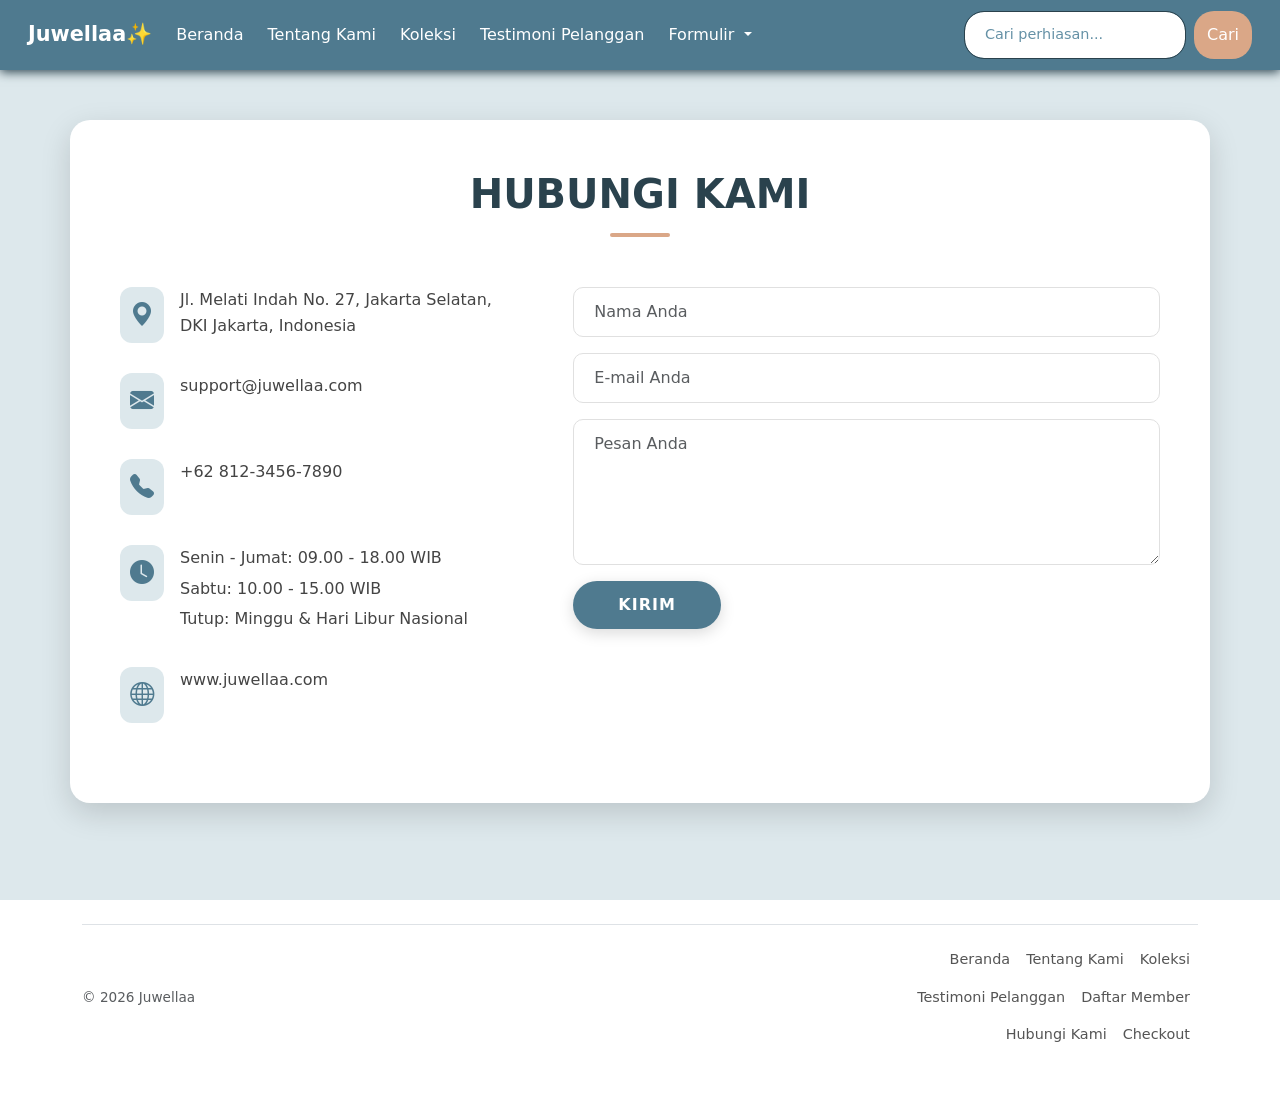
<file: hubungikami.html>
<!DOCTYPE html>
<html lang="en">

<head>
    <meta charset="UTF-8">
    <meta name="viewport" content="width=device-width, initial-scale=1.0">
    <title>Hubungi Kami - Website Toko Online Perhiasan Juwellaa</title>
    <link href="https://cdn.jsdelivr.net/npm/bootstrap@5.3.8/dist/css/bootstrap.min.css" rel="stylesheet"
        integrity="sha384-sRIl4kxILFvY47J16cr9ZwB07vP4J8+LH7qKQnuqkuIAvNWLzeN8tE5YBujZqJLB" crossorigin="anonymous">
    <link rel="stylesheet" href="https://unpkg.com/aos@next/dist/aos.css" />
    <link rel="stylesheet" href="style.css">
    <link rel="stylesheet" href="https://cdn.jsdelivr.net/npm/bootstrap-icons@1.13.1/font/bootstrap-icons.min.css">
</head>

<body>
    <section id="navbar">
        <nav class="navbar navbar-expand-lg fixed-top">
            <div class="container-fluid">
                <a class="navbar-brand" href="#">Juwellaa✨</a>
                <button class="navbar-toggler" type="button" data-bs-toggle="collapse"
                    data-bs-target="#navbarSupportedContent" aria-controls="navbarSupportedContent"
                    aria-expanded="false" aria-label="Toggle navigation">
                    <span class="navbar-toggler-icon"></span>
                </button>
                <div class="collapse navbar-collapse" id="navbarSupportedContent">
                    <ul class="navbar-nav me-auto mb-2 mb-lg-0">
                        <li class="nav-item">
                            <a class="nav-link" href="index.html#beranda">Beranda</a>
                        </li>
                        <li class="nav-item">
                            <a class="nav-link" href="index.html#tentangkami">Tentang Kami</a>
                        </li>
                        <li class="nav-item">
                            <a class="nav-link" href="index.html#koleksi">Koleksi</a>
                        </li>
                        <li class="nav-item">
                            <a class="nav-link" href="index.html#testimonipelanggan">Testimoni Pelanggan</a>
                        </li>
                        <li class="nav-item dropdown">
                            <a class="nav-link dropdown-toggle" href="#" role="button" data-bs-toggle="dropdown"
                                aria-expanded="false">
                                Formulir
                            </a>
                            <ul class="dropdown-menu">
                                <li><a class="dropdown-item" href="daftarmember.html">Daftar Member</a></li>
                                <li><a class="dropdown-item" href="hubungikami.html">Hubungi Kami</a></li>
                                <li>
                                    <hr class="dropdown-divider">
                                </li>
                                <li><a class="dropdown-item" href="checkout.html">Checkout</a></li>
                            </ul>
                        </li>
                    </ul>
                    <form class="d-flex" role="search">
                        <input class="form-control me-2" type="search" placeholder="Cari perhiasan..."
                            aria-label="Search" />
                        <button class="btn btn-outline-success" type="submit">Cari</button>
                    </form>
                </div>
            </div>
        </nav>
    </section>
    <section id="hubungikami">
        <main class="container contact-container">
            <header class="contact-header text-center">
                <h1 class="fw-bold text-uppercase">Hubungi Kami</h1>
                <div class="header-line"></div>
            </header>
            <div class="row g-5">
                <div class="col-md-5">
                    <div class="contact-info">
                        <div class="info-item d-flex align-items-start">
                            <i class="bi bi-geo-alt-fill me-3"></i>
                            <p>Jl. Melati Indah No. 27, Jakarta Selatan, DKI Jakarta, Indonesia</p>
                        </div>
                        <div class="info-item d-flex align-items-start">
                            <i class="bi bi-envelope-fill me-3"></i>
                            <p>support@juwellaa.com</p>
                        </div>
                        <div class="info-item d-flex align-items-start">
                            <i class="bi bi-telephone-fill me-3"></i>
                            <p>+62 812-3456-7890</p>
                        </div>
                        <div class="info-item d-flex align-items-start">
                            <i class="bi bi-clock-fill me-3"></i>
                            <div class="opening-hours">
                                <p>Senin - Jumat: 09.00 - 18.00 WIB</p>
                                <p>Sabtu: 10.00 - 15.00 WIB</p>
                                <p>Tutup: Minggu & Hari Libur Nasional</p>
                            </div>
                        </div>
                        <div class="info-item d-flex align-items-start">
                            <i class="bi bi-globe me-3"></i>
                            <p>www.juwellaa.com</p>
                        </div>
                    </div>
                </div>
                <div class="col-md-7">
                    <form id="formHubungi" class="needs-validation" novalidate>
                        <div class="mb-3">
                            <input type="text" class="form-control" id="nama" placeholder="Nama Anda" required>
                        </div>
                        <div class="mb-3">
                            <input type="email" class="form-control" id="email" placeholder="E-mail Anda" required>
                        </div>
                        <div class="mb-3">
                            <textarea class="form-control" id="pesan" rows="5" placeholder="Pesan Anda" required></textarea>
                        </div>
                        <div class="text-start">
                            <button type="submit" class="btn btn-kirim">Kirim</button>
                        </div>
                    </form>
                </div>
            </div>
        </main>
    </section>
    <section id="footer">
        <div class="container">
            <footer class="d-flex flex-wrap justify-content-between align-items-center py-3 my-4 border-top">
                <p class="col-md-4 mb-0 text-body-secondary">© 2026 Juwellaa</p>
                <a href="/" class="col-md-4 d-flex align-items-center justify-content-center mb-3 mb-md-0 me-md-auto link-body-emphasis text-decoration-none" aria-label="Bootstrap">
                    <svg class="bi me-2" width="40" height="32" aria-hidden="true">
                        <use xlink:href="#bootstrap"></use>
                    </svg>
                </a>
                <ul class="nav col-md-4 justify-content-end">
                    <li class="nav-item"><a href="index.html#beranda" class="nav-link px-2 text-body-secondary">Beranda</a></li>
                    <li class="nav-item"><a href="index.html#tentangkami" class="nav-link px-2 text-body-secondary">Tentang Kami</a></li>
                    <li class="nav-item"><a href="index.html#koleksi" class="nav-link px-2 text-body-secondary">Koleksi</a></li>
                    <li class="nav-item"><a href="index.html#testimonipelanggan" class="nav-link px-2 text-body-secondary">Testimoni Pelanggan</a></li>
                    <li class="nav-item"><a href="daftarmember.html" class="nav-link px-2 text-body-secondary">Daftar Member</a></li>
                    <li class="nav-item"><a href="hubungikami.html" class="nav-link px-2 text-body-secondary">Hubungi Kami</a></li>
                    <li class="nav-item"><a href="checkout.html" class="nav-link px-2 text-body-secondary">Checkout</a></li>
                </ul>
            </footer>
        </div>
    </section>
    <script src="https://cdn.jsdelivr.net/npm/bootstrap@5.3.8/dist/js/bootstrap.bundle.min.js"
        integrity="sha384-FKyoEForCGlyvwx9Hj09JcYn3nv7wiPVlz7YYwJrWVcXK/BmnVDxM+D2scQbITxI"
        crossorigin="anonymous"></script>
    <script src="https://unpkg.com/aos@next/dist/aos.js"></script>
    <script>
        AOS.init();
        (function () {
            'use strict'
            const form = document.getElementById('formHubungi')
            form.addEventListener('submit', function (event) {
                event.preventDefault()
                event.stopPropagation()
                if (!form.checkValidity()) {
                    form.classList.add('was-validated')
                } else {
                    alert('Pesan berhasil dikirim! Kami akan menghubungi Anda segera.')
                    form.reset()
                    form.classList.remove('was-validated')
                }
            }, false)
        }) ()
    </script>
</body>

</html>
</file>
<file: style.css>
html {
    scroll-behavior: smooth;
}

a {
    text-decoration: none;
}

:root {
    --white-color: #FFFFFF;
    --white-glass: #FFFFFF0D;
    --primary-color: #4f7a8f;
    --primary-color-darker: #2A424D;
    --primary-color-brighter: #6591A6;
    --secondary-color: #DAA787;
    --secondary-color-darker: #DAA78766;
    --secondary-color-brighter: #C58F6D;
    --light-color: #DDE8EC;
    --shadow-color: #00000026;
    --border-color: #dee2e6;
    --input-border-default: #e0e0e0;
    --text-label-color: #444444;
    --text-muted: #555555;
    --error-color: #dc3545;
    --input-focus-shadow: #4a6d7c26;
}

.navbar {
    background-color: var(--primary-color);
    box-shadow: 0 2px 10px var(--primary-color-darker);
    padding: 0.7rem 1rem;
    z-index: 999;
}

.navbar .navbar-brand {
    font-weight: 700;
    font-size: 1.3rem;
    color: var(--white-color);
}

.navbar .navbar-brand:hover {
    color: var(--white-color);
}

.navbar .nav-link {
    color: var(--white-color);
    font-weight: 500;
    margin-right: 0.5rem;
    transition: color 0.3s ease;
}

.navbar .nav-link:hover {
    color: var(--secondary-color);
}

.navbar .nav-link.active {
    color: var(--secondary-color);
    font-weight: 600;
}

.navbar .dropdown-menu {
    border-radius: 10px;
    box-shadow: 0 8px 20px var(--primary-color-darker);
    border: none;
    background-color: var(--secondary-color);
}

.navbar .dropdown-item {
    font-size: 0.95 rem;
    color: var(--white-color);
}

.navbar .dropdown-item:hover,
.navbar .dropdown-item:focus {
    background-color: var(--primary-color);
    color: var(--secondary-color);
}

.navbar .dropdown-toggle::after {
    color: var(--white-color);
    transition: color 0.3s ease;
}

.navbar .dropdown-toggle:hover::after {
    color: var(--secondary-color);
}

.navbar .dropdown-toggle[aria-expanded="true"]::after {
    color: var(--secondary-color);
}

.navbar .dropdown-toggle[aria-expanded="true"] {
    color: var(--secondary-color);
}

.navbar .form-control {
    border-radius: 20px;
    font-size: 0.9rem;
    color: var(--primary-color-darker);
    background-color: var(--white-color);
    border-color: var(--primary-color-darker);
    caret-color: var(--primary-color-brighter);
}

.navbar .form-control::placeholder {
    color: var(--primary-color-brighter);
}

.navbar .form-control::-webkit-search-cancel-button {
    filter: invert(1);
}

.navbar .btn-outline-success {
    border-radius: 20px;
    color: var(--white-color);
    border-color: var(--secondary-color-darker);
    background-color: var(--secondary-color);
}

.navbar .btn-outline-success:hover {
    background-color: var(--secondary-color-brighter);
    color: var(--white-color);
    border-color: var(--secondary-color-darker);
}

.navbar .navbar-toggler {
    border-color: var(--white-color);
}

.navbar .navbar-toggler:focus {
    border-color: var(--white-color);
    box-shadow: 0 0 0 0.25rem var(--light-color);
}

.navbar .navbar-toggler-icon {
    filter: brightness(0) invert(1);
}

@media (max-width: 991px) {
    .navbar .navbar-collapse {
        background-color: var(--primary-color);
        padding: 1rem;
        border-radius: 10px;
        margin-top: 0.5rem;
    }

    .navbar .dropdown-menu {
        width: fit-content;
        margin-left: 1rem;
    }
}

.hero-section {
    background-color: var(--primary-color) !important;
    min-height: 100vh;
    display: flex;
    align-items: center;
    color: var(--white-color);
}

.sub-title {
    color: var(--secondary-color);
    text-transform: capitalize;
    font-weight: 500;
    display: block;
    margin-bottom: 10px;
}

.hero-title {
    color: var(--white-color) !important;
    font-size: 3rem;
}

.hero-text {
    color: var(--white-color);
    opacity: 0.9;
    font-size: 1.1rem;
}

.btn-primary-custom {
    background-color: var(--secondary-color) !important;
    border-color: var(--secondary-color) !important;
    color: var(--primary-color) !important;
    border-radius: 50px;
    padding: 12px 30px;
    font-weight: bold;
    transition: 0.3s;
}

.btn-primary-custom:hover {
    background-color: transparent !important;
    border-color: var(--white-color) !important;
    color: var(--white-color) !important;
    transform: translateY(-2px);
}

.btn-outline-custom {
    background-color: transparent !important;
    border-color: var(--white-color) !important;
    color: var(--white-color) !important;
    border-radius: 50px;
    padding: 12px 30px;
    font-weight: bold;
    transition: 0.3s;
}

.btn-outline-custom:hover {
    background-color: var(--secondary-color) !important;
    border-color: var(--secondary-color) !important;
    color: var(--primary-color) !important;
    transform: translateY(-2px);
}

.hero-section img {
    max-width: 300px;
    width: 100%;
    height: auto;
    display: block;
    margin: 0 auto;
    filter: drop-shadow(0 10px 20px var(--shadow-color));
}

@media (max-width: 991px) {
    #beranda {
        padding-top: 40px;
        text-align: center;
        min-height: auto;
        padding-bottom: 30px;
    }

    #beranda .row {
        display: flex !important;
        flex-direction: column !important;
        text-align: center;
    }

    #beranda .col-lg-6 {
        margin-bottom: 0px !important;
    }

    #beranda .col-10.col-sm-8.col-lg-6 {
        margin-bottom: 30px;
    }

    #beranda .d-grid {
        display: flex !important;
        flex-direction: row !important;
        justify-content: center !important;
        gap: 10px;
        width: 100%;
        margin-bottom: 20px;
        margin-top: 15px;
    }

    #beranda .btn {
        flex: 1;
        max-width: 180px;
        font-size: 1rem;
        padding: 15px 10px;
        white-space: nowrap;
        border-radius: 50px;
        font-weight: 600;
        border-radius: 50px;
        white-space: nowrap;
    }

    .hero-title {
        font-size: 2.2rem !important;
        margin-top: 10px;
        font-size: 1.8rem !important;
        line-height: 1.1;
        margin-bottom: 15px !important;
        font-weight: 700;
    }

    .sub-title {
        font-size: 1rem;
        letter-spacing: 0.5px;
        margin-bottom: 5px;
        display: block;
    }

    #beranda .d-md-flex {
        justify-content: center !important;
        display: flex;
        gap: 15px;
    }

    .hero-section img {
        max-width: 75% !important;
        margin-bottom: 20px;
        height: auto;
        margin: 0 auto;
        filter: drop-shadow(0 10px 20px var(--shadow-color));
    }

    .hero-text {
        font-size: 1.1rem;
        padding: 0 10px;
        margin-bottom: 20px !important;
    }
}

#tentangkami {
    background-color: var(--light-color);
    padding: 100px 0;
}

#tentangkami img {
    border-radius: 50%;
    object-fit: cover;
    aspect-ratio: 1 / 1;
    box-shadow: 0 10px 30px var(--shadow-color);
    width: 400px;
    max-width: 100%;
    margin: 0 auto;
    display: block;
}

#tentangkami h1 {
    font-size: 2.5rem;
    text-transform: uppercase;
    color: var(--primary-color-darker);
    text-align: center;
    position: relative;
    padding-bottom: 15px;
    margin-top: 0 !important;
    margin-bottom: 25px !important;
}

#tentangkami h1::after {
    content: "";
    position: absolute;
    bottom: 0;
    right: 0;
    width: 80px;
    height: 4px;
    background-color: var(--secondary-color);
    border-radius: 2px;
    left: 50%;
    transform: translateX(-50%);
}

#tentangkami .lead {
    text-align: center;
    font-size: 1.1rem;
    color: var(--primary-color-darker);
    line-height: 1.8;
    margin-top: 15px !important;
    margin-left: auto;
    margin-right: auto;
    max-width: 800px;
    margin-bottom: 10px !important;
}

#tentangkami .container {
    padding-top: 0 !important;
    padding-bottom: 0 !important;
}

.social-icons {
    width: 100%;
    margin-top: 40px !important;
    display: flex;
    justify-content: center;
    gap: 20px;
}

.social-icons a {
    color: var(--primary-color);
    font-size: 2rem;
    transition: 0.3s ease;
    text-decoration: none;
    display: inline-block;
}

.social-icons a:hover {
    color: var(--secondary-color);
    transform: translateY(-5px);
}

@media (max-width: 991px) {
    #tentangkami {
        padding: 60px 0 !important;
    }

    #tentangkami .row {
        display: flex !important;
        flex-direction: column !important;
        text-align: center;
        gap: 2.5rem !important;
    }

    #tentangkami .col-10.col-sm-8.col-lg-6 {
        margin-bottom: 0 !important;
    }

    #tentangkami img {
        width: 80% !important;
        max-width: 320px;
        margin: 0 auto 30px auto !important;
        height: auto;
        aspect-ratio: 1 / 1;
        display: block;
        margin-bottom: 0 !important;
        
    }
    #tentangkami h1 {
        font-size: 2.2rem !important;
        text-align: center !important;
        margin-top: 10px !important;
        padding-top: 0 !important;
        line-height: 1.2;
        margin-bottom: 20px !important;
    }

    #tentangkami .lead {
        font-size: 1rem;
        text-align: center !important;
        padding: 0 10px;
        line-height: 1.5;
        margin-top: 15px !important;
    }

    .social-icons {
        justify-content: center !important;
        margin-top: 30px !important;
        gap: 25px !important;
    }
}

.koleksi-section {
    background-color: var(--primary-color-darker);
    padding: 100px 0;
    color: var(--white-color);
}

.koleksi-header h1 {
    font-size: 2.5rem;
    letter-spacing: 2px;
    margin-bottom: 10px;
    text-transform: uppercase;
}

.divider-custom {
    width: 80px;
    height: 4px;
    background-color: var(--secondary-color);
    margin: 0 auto 50px auto;
    border-radius: 2px;
}

.img-wrapper {
    overflow: hidden;
    border-radius: 10px;
    margin-bottom: 20px;
    background-color: var(--white-glass);
    padding: 20px;
    transition: 0.3 ease;
}

.img-wrapper img {
    transition: transform 0.5s ease;
    max-height: 250px;
    object-fit: contain;
}

.produk-item:hover .img-wrapper img {
    transform: scale(1.1);
}

.produk-title {
    font-weight: 700;
    font-size: 1.25rem;
    margin-bottom: 10px;
    color: var(--white-color);
}

.produk-desc {
    font-size: 0.95rem;
    color: var(--white-color);
    opacity: 0.8;
    line-height: 1.6;
    max-width: 280px;
    margin: 0 auto;
}

@media (max-width: 991px) {
    .koleksi-section {
        padding: 60px 0;
    }

    .img-wrapper img {
        max-height: 200px;
    }
}

.testimoni-section {
    background-color: var(--light-color);
    padding: 100px 0;
    position: relative;
    overflow: hidden;
}

.testimoni-container {
    position: relative;
    padding-left: 70px;
    padding-right: 70px;
}

.testimoni-header h2 {
    color: var(--primary-color-darker);
    letter-spacing: 2px;
    margin-bottom: 5px;
    font-size: 2.5rem;
    font-weight: 800;
    text-transform: uppercase;
}

.testimonial-content {
    padding: 20px;
}

.testimonial-img {
    width: 140px;
    height: 140px;
    object-fit: cover;
    border: 5px solid var(--white-color);
    margin: 0 auto 20px;
    box-shadow: 0 4px 15px var(--shadow-color);
}

.customer-name {
    font-weight: 800;
    color: var(--primary-color-darker);
    margin-bottom: 10px;
    text-transform: capitalize;
}

.testimonial-text {
    font-style: italic;
    font-size: 1rem;
    color: var(--primary-color-darker);
    line-height: 1.6;
    max-width: 80%;
    margin: 0 auto;
}

.carousel-control-prev,
.carousel-control-next {
    width: 60px;
    opacity: 1;
    z-index: 2000 !important;
}

.carousel-control-prev {
    left: 0;
    justify-content: flex-start;
}

.carousel-control-next {
    right: 0;
    justify-content: flex-end;
}

.carousel-control-prev i,
.carousel-control-next i {
    color: var(--secondary-color);
    font-size: 3rem;
    transition: transform 0.3 ease;
}

.carousel-control-prev:hover i,
.carousel-control-next:hover i {
    transform: scale(1.2);
}

.carousel-indicators-custom {
    display: flex;
    justify-content: center;
    gap: 10px;
    margin-top: 40px;
}

.carousel-indicators-custom button {
    width: 12px;
    height: 12px;
    border-radius: 50%;
    border: none;
    background-color: var(--secondary-color);
    transition: all 0.3 ease;
}

.carousel-indicators-custom button.active {
    background-color: var(--secondary-color);
    width: 30px;
    border-radius: 10px;
}

@media (max-width: 991px) {
    .testimoni-section .col-md-4 {
        width: 100% !important;
        flex: 0 0 100% !important;
        max-width: 100% !important;
        display: block !important;
        margin-bottom: 30px;
    }

    .testimoni-section .col-md4:first-child {
        display: block;
    }

    .testimoni-header h2 {
        font-size: 2.2rem;
    }

    .testimonial-text {
        font-size: 1rem;
        max-width: 90%;
        margin: 0 auto;
    }

    .carousel-control-prev,
    .carousel-control-next {
        width: 40px;
    }

    .carousel-control-prev {
        left: 5px;
    }

    .carousel-control-next {
        right: 5px;
    }
}

#daftarmember {
    background-color: var(--light-color);
    min-height: 100vh;
    padding-top: 100px;
}

.member-header h1 {
    color: var(--primary-color-darker);
    text-transform: uppercase;
    letter-spacing: 2px;
    margin-bottom: 15px;
}

.divider-custom {
    width: 60px;
    height: 4px;
    background-color: var(--secondary-color);
    margin: 0 auto 40px;
    border-radius: 2px;
}

.form-card-member {
    background: var(--white-color);
    padding: 50px;
    border-radius: 20px;
    box-shadow: 0 15px 35px var(--shadow-color);
    margin-bottom: 50px;
}

.form-card-member .col-form-label {
    font-weight: 600;
    color: var(--primary-color-darker);
}

.form-card-member .form-control,
.form-card-member .form-select {
    border: 1.5px solid var(--border-color);
    border-radius: 10px;
    padding: 12px 15px;
    transition: all 0.3 ease;
}

.form-card-member .form-control:focus,
.form-card-member .form-select:focus {
    border-color: var(--primary-color);
    box-shadow: 0 0 0 0.25rem var(--input-focus-shadow);
    outline: none;
}

.form-check-input:checked {
    background-color: var(--primary-color);
    border-color: var(--primary-color);
}

.form-check-label {
    color: var(--text-muted);
    font-size: 0.95rem;
}

.btn-member-submit {
    background-color: var(--primary-color);
    color: var(--white-color);
    font-weight: 700;
    padding: 12px 45px;
    border-radius:50px;
    border: none;
    transition: all 0.3 ease;
    text-transform: uppercase;
}

.btn-member-submit:hover {
    background-color: var(--primary-color-darker);
    color: var(--white-color);
    transform: translateY(-3px);
    box-shadow: 0 8px 20px var(--shadow-color);
}

@media (max-width: 991px) {
    .form-card-member {
        padding: 30px 20px;
    }

    #daftarmember {
        padding-top: 80px;
    }

    .btn-member-submit {
        width: 100%;
    }
}

#hubungikami {
    padding-top: 120px;
    padding-bottom: 80px;
    background-color: var(--light-color);
    min-height: 100vh;
}

.contact-container {
    background: var(--white-color);
    padding: 50px;
    border-radius: 20px;
    box-shadow: 0 10px 30px var(--shadow-color);
}

.contact-header {
    margin-bottom: 50px;
}

.contact-header h1 {
    color: var(--primary-color-darker);
    font-weight: 700;
}

.header-line {
    width: 60px;
    height: 4px;
    background-color: var(--secondary-color);
    margin: 15px auto 0;
    border-radius: 2px;
}

.contact-info {
    padding-right: 20px;
}

.info-item {
    margin-bottom: 30px;
    transition: transform 0.3 ease;
}

.info-item:hover {
    transform: translateX(10px);
}

.info-item i {
    font-size: 1.5rem;
    color: var(--primary-color);
    background: var(--light-color);
    padding: 10px;
    border-radius: 12px;
}

.info-item p {
    margin: 0;
    color: var(--text-label-color);
    line-height: 1.6;
}

.opening-hours p {
    font-size: 0.95 rem;
    margin-bottom: 5px;
}

.form-control {
    border: 1.5px solid var(--input-border-default);
    padding: 12px 20px;
    border-radius: 10px;
    transition: all 0.3 ease;
}

.form-control:focus {
    border-color: var(--primary-color);
    box-shadow: 0 0 0 4px var(--input-focus-shadow);
    outline: none;
}

.btn-kirim {
    background-color: var(--primary-color);
    color: var(--white-color);
    padding: 12px 45px;
    border-radius: 30px;
    font-weight: 600;
    text-transform: uppercase;
    letter-spacing: 1px;
    border: none;
    transition: all 0.3 ease;
    box-shadow: 0 4px 15px var(--shadow-color);
}

.btn-kirim:hover {
    background-color: var(--primary-color-darker);
    color: var(--white-color);
    transform: translateY(-3px);
    box-shadow: 0 6px 20px var(--shadow-color);
}

.was-validated .form-control:invalid {
    border-color: var(--error-color);
}

.was-validated .form-control:valid {
    border-color: var(--primary-color-brighter);
}

@media (max-width: 991px) {
    #hubungikami {
        padding-top: 100px;
        padding-bottom: 40px;
    }

    .contact-container {
        padding: 30px 20px;
        margin: 0 10px;
        border-radius: 15px;
    }

    .contact-header{
        text-align: left;
        margin-bottom: 40px;
    }

    .header-line {
        margin: 15px auto 0 auto;
        display: block;
    }

    .contact-header h1 {
        font-size: 1.8rem;
    }

    .contact-info {
        padding-right: 0;
        margin-bottom: 40px;
        text-align: left;
    }

    .info-item {
        justify-content: flex-start;
        transform: none !important;
        margin-bottom: 25px;
        background: var(--white-color);
        padding: 15px;
        border-radius: 12px;
        box-shadow: 0 2px 10px var(--shadow-color);
        display: flex;
        align-items: start;
    }

    .info-item i {
        font-size: 1.3rem;
        padding: 8px;
    }

    #formHubungi {
        max-width: 500px;
        margin: 0 auto;
    }

    .btn-kirim {
        width: 100%;
    }
}

#checkout {
    padding-top: 120px;
    padding-bottom: 80px;
    background-color: var(--white-color);
}

#checkout h2 {
    color: var(--primary-color-darker);
    letter-spacing: 1px;
    text-align: center;
    font-weight: 700;
    font-size: 2.5rem;
}

#checkout .divider-custom {
    display: block;
    width: 50px;
    height: 3px;
    background-color: var(--secondary-color);
    margin: 0 auto;
    border-radius: 2px;
}

#checkout .lead {
    color: var(--text-muted);
    font-size: 1rem;
}

#checkout .list-group-item {
    border-color: var(--light-color);
}

#checkout .list-group-item h6 {
    color: var(--primary-color-darker);
}

#checkout .badge.bg-primary {
    background-color: var(--primary-color) !important;
}

#checkout .form-label {
    font-weight: 600;
    color: var(--text-label-color);
    margin-bottom: 8px;
}

#checkout .form-control,
#checkout .form-select {
    border: 1px solid var(--input-border-default);
    border-radius: 8px;
    padding: 10px 15px;
    transition: all 0.3s ease;
}

#checkout .form-control:focus,
#checkout .form-select:focus {
    border-color: var(--primary-color);
    box-shadow: 0 0 0 4px var(--input-focus-shadow);
    outline: none;
}

#checkout .form-check-input:checked {
    background-color: var(--primary-color);
    border-color: var(--primary-color);
}

#checkout hr.my-4 {
    border-top: 1px solid var(--light-color);
    opacity: 1;
}

#checkout .btn-primary {
    background-color: var(--primary-color);
    border: none;
    border-radius: 30px;
    padding: 15px;
    font-weight: 600;
    text-transform: uppercase;
    letter-spacing: 1px;
    transition: all 0.3 ease;
    box-shadow: 0 4px 15px var(--shadow-color);
}

#checkout .btn-primary:hover {
    background-color: var(--primary-color-darker);
    transform: translateY(-2px);
    box-shadow: 0 6px 20px var(--shadow-color);
}

#checkout .card.p-2 {
    border: 1px dashed var(--secondary-color-brighter);
    background-color: var(--light-color);
}

#checkout .btn-secondary {
    background-color: var(--secondary-color-brighter);
    border: none;
}

@media (max-width: 991) {
    #checkout {
        padding: 100px;
    }

    #checkout .order-md-last {
        margin-bottom: 40px;
    }

    #checkout h2 {
        font-size: 1.75 rem;
    }
}

#footer {
    background-color: var(--white-color);
}

#footer footer {
    border-top: 1px solid var(--border-color);
    padding-top: 2rem;
    padding-bottom: 2rem;
}

#footer .nav-link {
    transition: all 0.3 ease;
    font-size: 0.9rem;
    color: var(--text-muted) !important;
}

#footer .nav-link:hover {
    color: var(--secondary-color) !important;
    transform: translateY(-2px);
}

#footer span.fs-4 {
    font-weight: bold;
    letter-spacing: 1px;
    color: var(--primary-color-darker);
}

#footer p {
    font-size: 0.85rem;
    color: var(--text-muted);
}

@media (max-width: 991px) {
    #footer footer {
        flex-direction: column;
        text-align: center;
        gap: 25px;
    }

    #footer .nav {
        justify-content: center !important;
        flex-wrap: wrap;
    }

    #footer .col-md-4 {
        width: 100%;
    }
}
</file>
